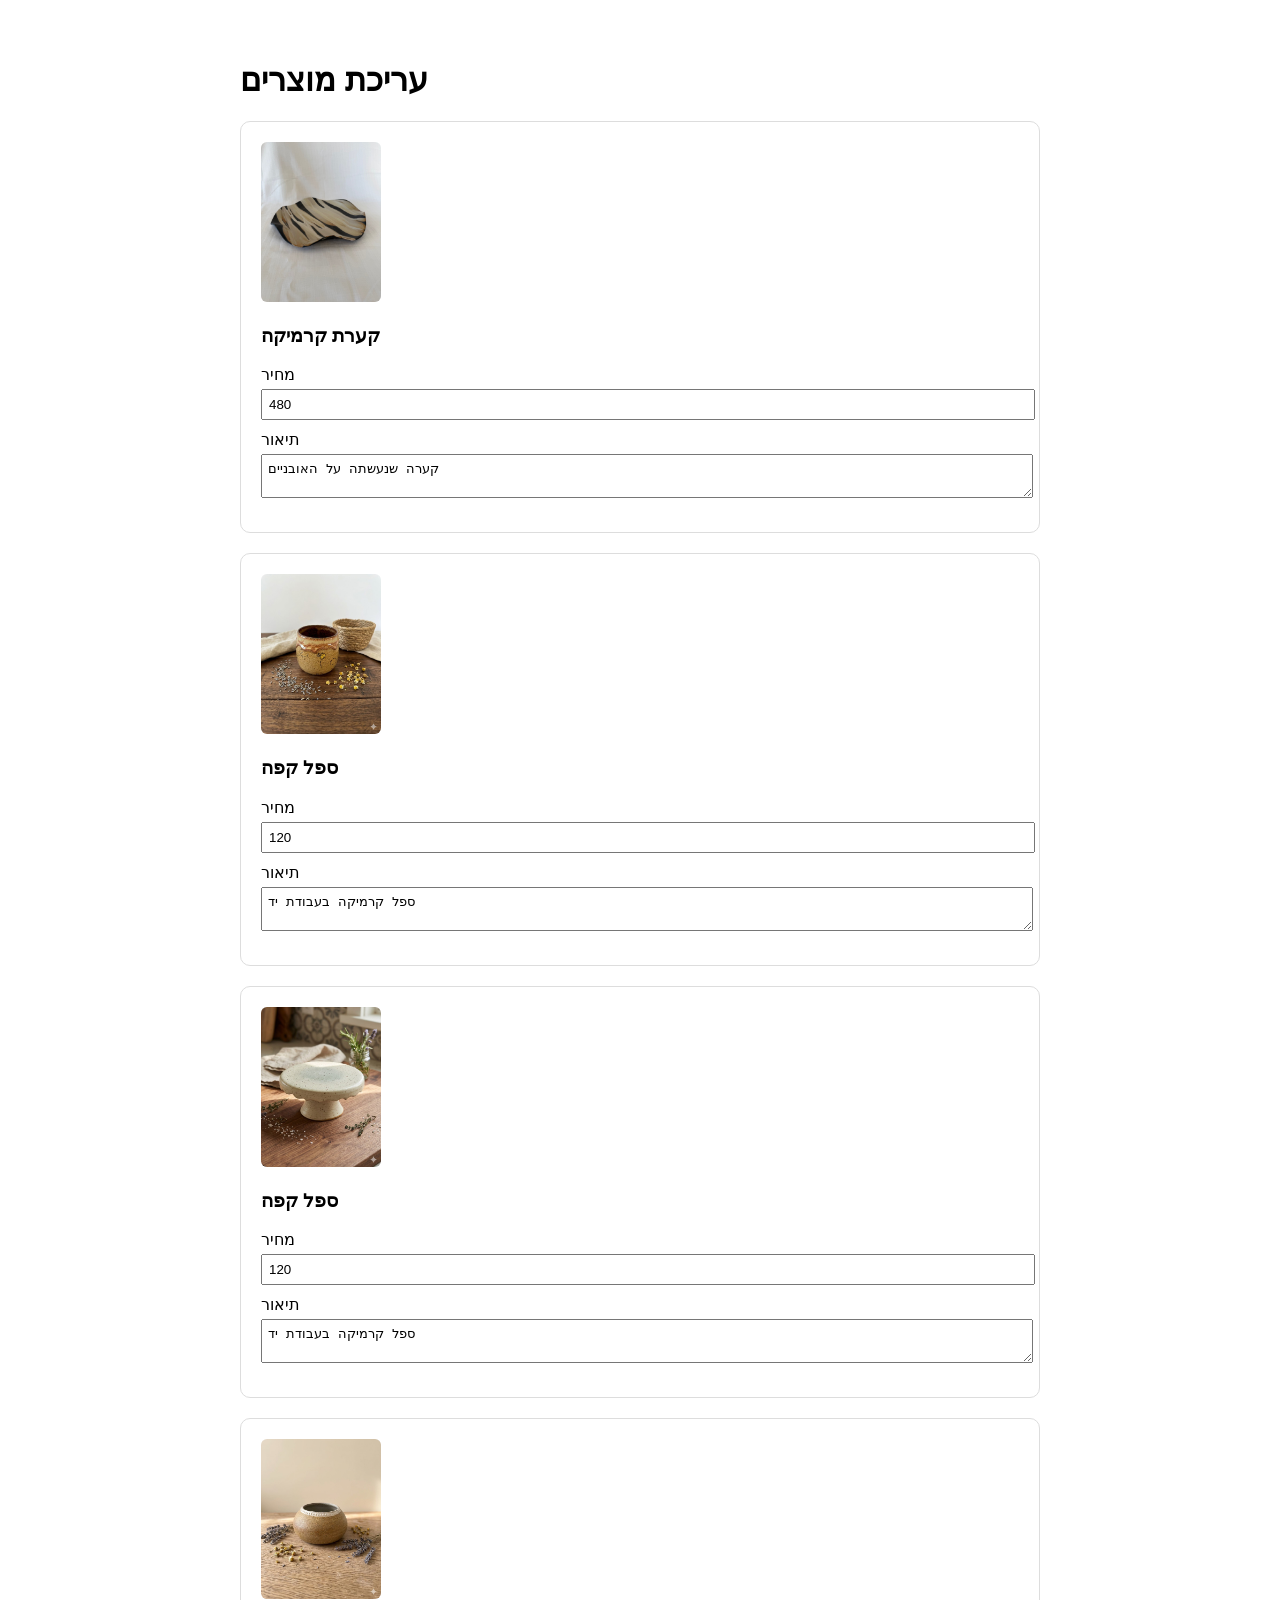
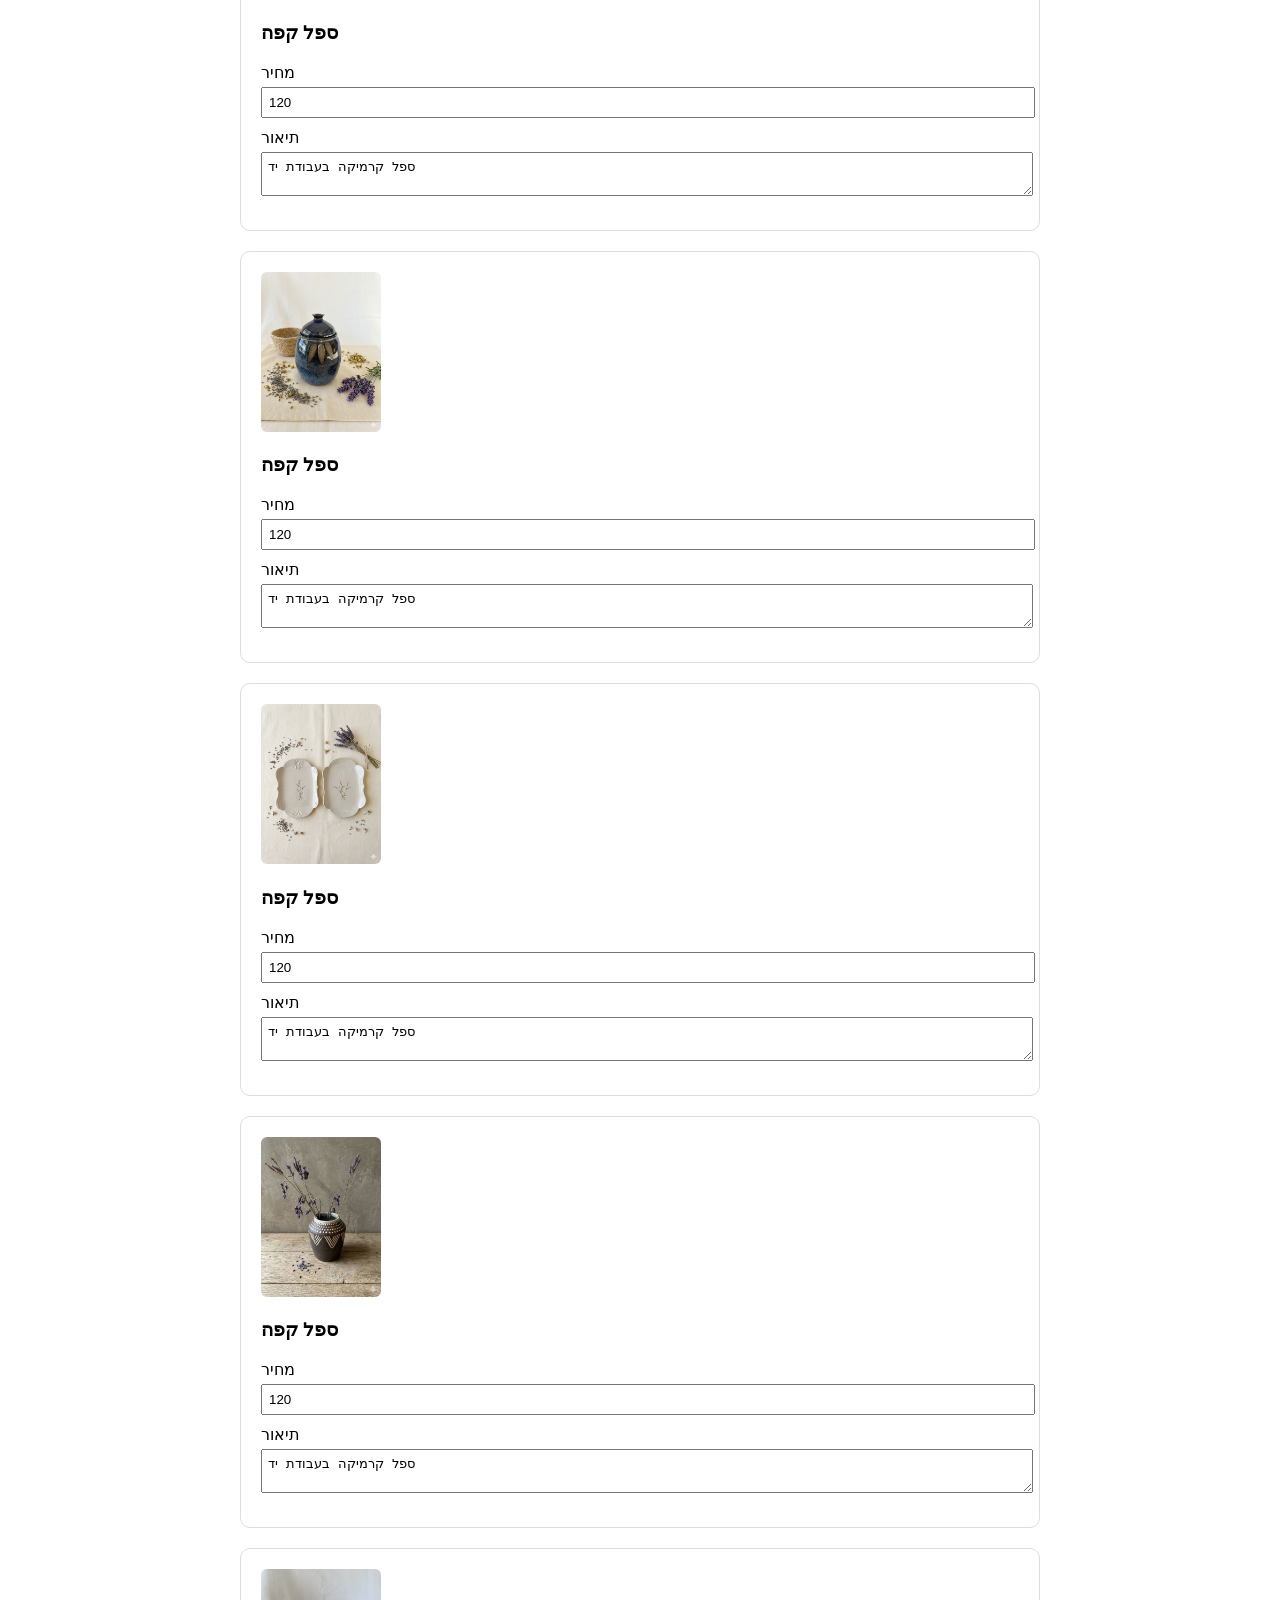
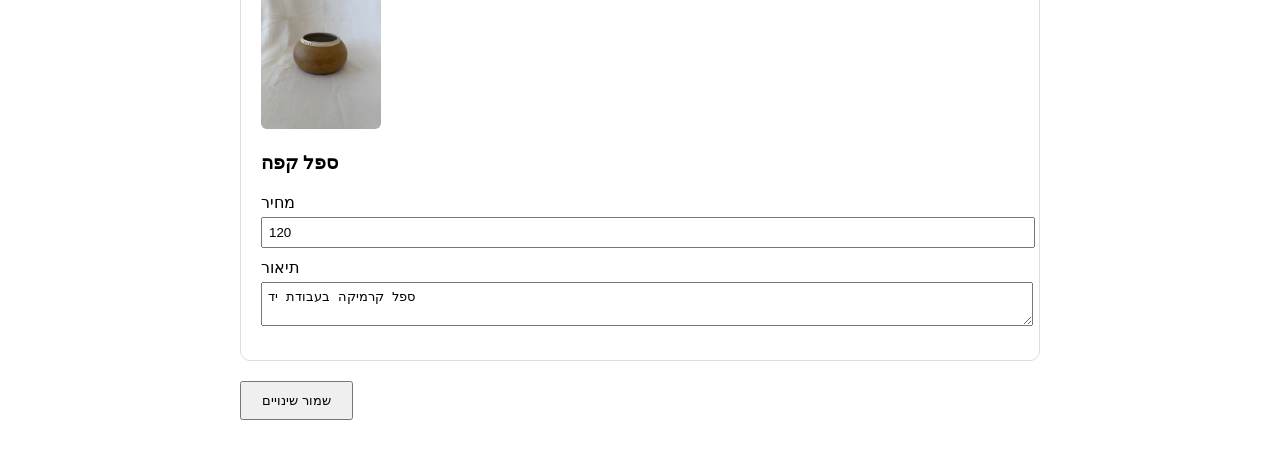
<file: admin.html>
<!DOCTYPE html>
<html lang="he">

<head>

<meta charset="UTF-8">

<title>ניהול מוצרים</title>

<style>

body{
font-family:Arial;
max-width:800px;
margin:auto;
padding:40px;
}

.product{
border:1px solid #ddd;
padding:20px;
margin-bottom:20px;
border-radius:10px;
}

img{
width:120px;
border-radius:6px;
}

input,textarea{
width:100%;
margin-top:5px;
margin-bottom:10px;
padding:6px;
}

button{
padding:10px 20px;
cursor:pointer;
}

</style>

</head>

<body>

<h1>עריכת מוצרים</h1>

<div id="products"></div>

<button onclick="save()">שמור שינויים</button>

<script>

let products=[]

fetch("products.json")

.then(r=>r.json())

.then(data=>{

products=data

render()

})


function render(){

let html=""

products.forEach((p,i)=>{

html+=`

<div class="product">

<img src="${p.image}">

<h3>${p.name}</h3>

<label>מחיר</label>

<input type="number" value="${p.price}" onchange="updatePrice(${i},this.value)">

<label>תיאור</label>

<textarea onchange="updateDesc(${i},this.value)">${p.description}</textarea>

</div>

`

})

document.getElementById("products").innerHTML=html

}


function updatePrice(i,value){

products[i].price=value

}


function updateDesc(i,value){

products[i].description=value

}


function save(){

let data=JSON.stringify(products,null,2)

let blob=new Blob([data],{type:"application/json"})

let a=document.createElement("a")

a.href=URL.createObjectURL(blob)

a.download="products.json"

a.click()

}

</script>

</body>

</html>
</file>
